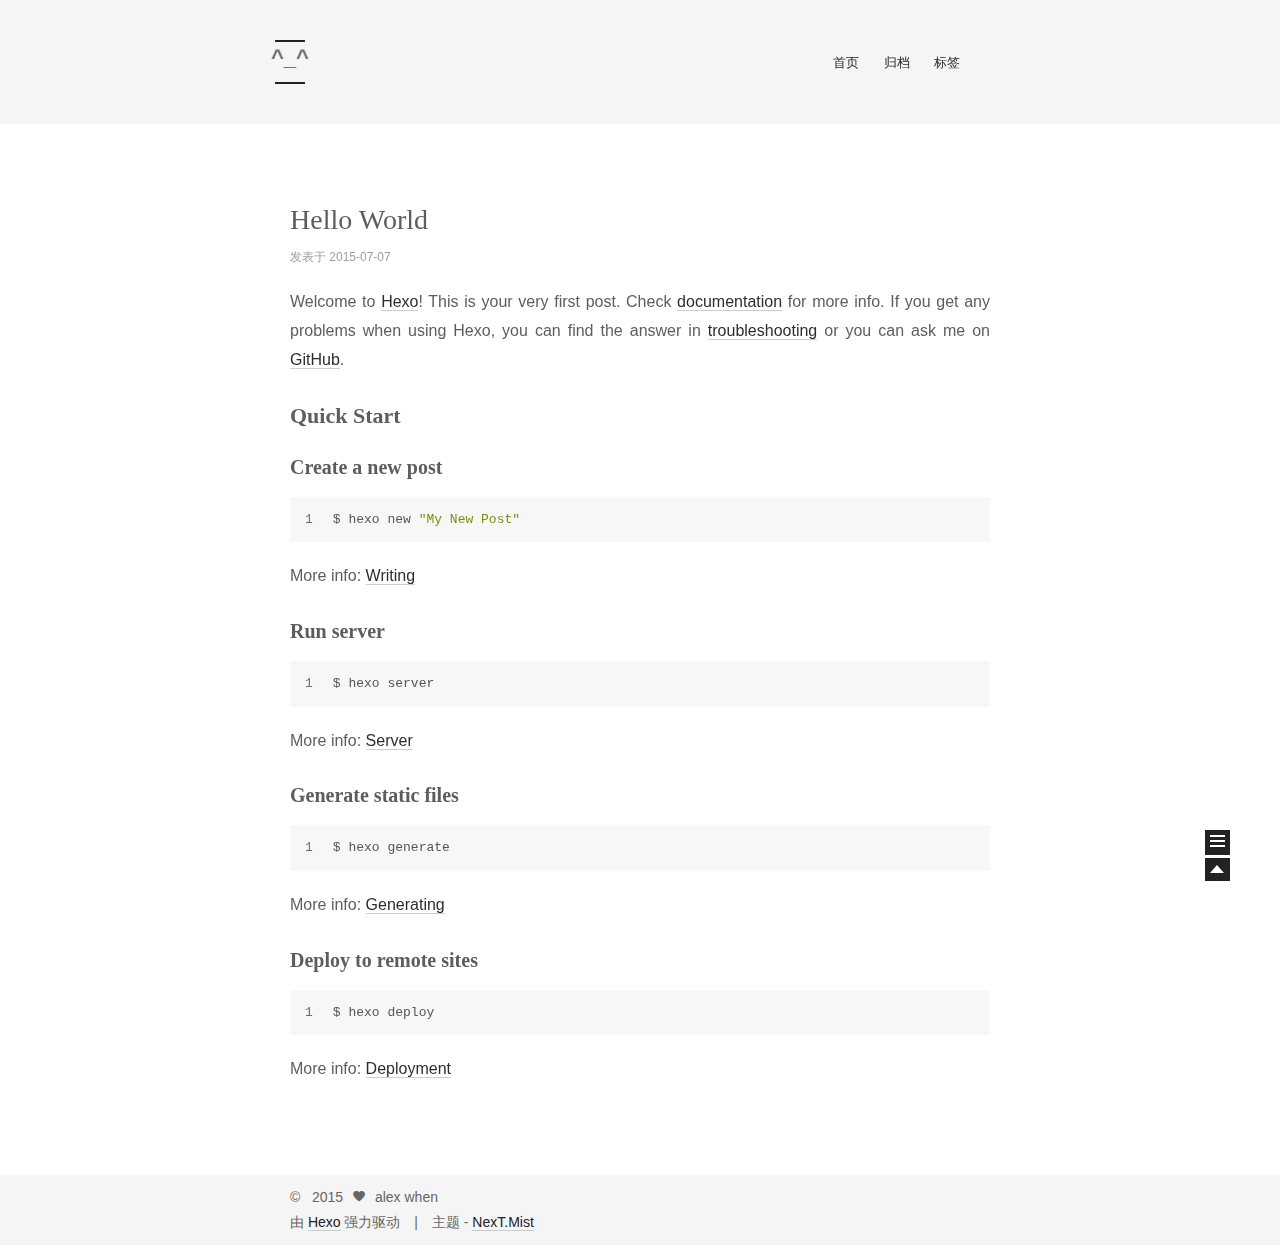
<file: index.html>
<!doctype html>
<html class="theme-next use-motion theme-next-mist">
<head>
  

<meta charset="UTF-8"/>
<meta http-equiv="X-UA-Compatible" content="IE=edge,chrome=1" />
<meta name="viewport" content="width=device-width, initial-scale=1, maximum-scale=1"/>






  <link rel="stylesheet" type="text/css" href="/vendors/fancybox/source/jquery.fancybox.css?v=2.1.5"/>




<link rel="stylesheet" type="text/css" href="/css/main.css?v=0.4.3"/>




  <meta name="keywords" content="Hexo,next" />





  <link rel="shorticon icon" type="image/x-icon" href="/favicon.ico?v=0.4.3" />



<script type="text/javascript" id="hexo.configuration">
  var CONFIG = {
    scheme: 'Mist',
    analytics: {
      google: ''
    },
    sidebar: 'always'
  };
</script>




  <title> ^_^ </title>
</head>

<body>
  <!--[if lte IE 8]>
  <div style=' clear: both; height: 59px; padding:0 0 0 15px; position: relative;margin:0 auto;'>
    <a href="http://windows.microsoft.com/en-US/internet-explorer/products/ie/home?ocid=ie6_countdown_bannercode">
      <img src="http://7u2nvr.com1.z0.glb.clouddn.com/picouterie.jpg" border="0" height="42" width="820"
           alt="You are using an outdated browser. For a faster, safer browsing experience, upgrade for free today or use other browser ,like chrome firefox safari."
           style='margin-left:auto;margin-right:auto;display: block;'/>
    </a>
  </div>
<![endif]-->

  <div class="container one-column 
   page-home 
">
    <div class="headband"></div>

    <div id="header" class="header">
      <div class="header-inner">
        <h1 class="site-meta">
  <span class="logo-line-before"><i></i></span>
  <a href="/" class="brand">
      <span class="logo">
        <i class="icon-logo"></i>
      </span>
      <span class="site-title">^_^</span>
  </a>
  <span class="logo-line-after"><i></i></span>
</h1>

<div class="site-nav-toggle">
  <button>
    <span class="btn-bar"></span>
    <span class="btn-bar"></span>
    <span class="btn-bar"></span>
  </button>
</div>

<div class="site-nav">
  

  
    <ul id="menu" class="menu ">
      
        
        <li class="menu-item menu-item-home">
          <a href="/">
            <i class="menu-item-icon icon-home"></i> <br />
            首页
          </a>
        </li>
      
        
        <li class="menu-item menu-item-archives">
          <a href="/archives">
            <i class="menu-item-icon icon-archives"></i> <br />
            归档
          </a>
        </li>
      
        
        <li class="menu-item menu-item-tags">
          <a href="/tags">
            <i class="menu-item-icon icon-tags"></i> <br />
            标签
          </a>
        </li>
      
    </ul>
  

  
</div>


      </div>
    </div>

    <div id="main" class="main">
      <div class="main-inner">
        <div id="content" class="content">
          
  <div id="posts" class="posts-expand">
    
      

  <div class="post post-type-normal ">
    <div class="post-header">

      
      
        <h1 class="post-title">
          
          
            
              <a class="post-title-link" href="/2015/07/07/hello-world/">
                Hello World
              </a>
            
          
        </h1>
      

      <div class="post-meta">
        <span class="post-time">
          发表于 2015-07-07
        </span>

        

        
          
        
      </div>
    </div>

    <div class="post-body">

      
      

      
        
          <p>Welcome to <a href="http://hexo.io/" target="_blank" rel="external">Hexo</a>! This is your very first post. Check <a href="http://hexo.io/docs/" target="_blank" rel="external">documentation</a> for more info. If you get any problems when using Hexo, you can find the answer in <a href="http://hexo.io/docs/troubleshooting.html" target="_blank" rel="external">troubleshooting</a> or you can ask me on <a href="https://github.com/hexojs/hexo/issues" target="_blank" rel="external">GitHub</a>.</p>
<h2 id="Quick_Start">Quick Start</h2><h3 id="Create_a_new_post">Create a new post</h3><figure class="highlight bash"><table><tr><td class="gutter"><pre><span class="line">1</span><br></pre></td><td class="code"><pre><span class="line">$ hexo new <span class="string">"My New Post"</span></span><br></pre></td></tr></table></figure>
<p>More info: <a href="http://hexo.io/docs/writing.html" target="_blank" rel="external">Writing</a></p>
<h3 id="Run_server">Run server</h3><figure class="highlight bash"><table><tr><td class="gutter"><pre><span class="line">1</span><br></pre></td><td class="code"><pre><span class="line">$ hexo server</span><br></pre></td></tr></table></figure>
<p>More info: <a href="http://hexo.io/docs/server.html" target="_blank" rel="external">Server</a></p>
<h3 id="Generate_static_files">Generate static files</h3><figure class="highlight bash"><table><tr><td class="gutter"><pre><span class="line">1</span><br></pre></td><td class="code"><pre><span class="line">$ hexo generate</span><br></pre></td></tr></table></figure>
<p>More info: <a href="http://hexo.io/docs/generating.html" target="_blank" rel="external">Generating</a></p>
<h3 id="Deploy_to_remote_sites">Deploy to remote sites</h3><figure class="highlight bash"><table><tr><td class="gutter"><pre><span class="line">1</span><br></pre></td><td class="code"><pre><span class="line">$ hexo deploy</span><br></pre></td></tr></table></figure>
<p>More info: <a href="http://hexo.io/docs/deployment.html" target="_blank" rel="external">Deployment</a></p>

        
      
    </div>

    <div class="post-footer">
      

      

      
      
        <div class="post-eof"></div>
      
    </div>
  </div>


    
  </div>

  

        </div>

        
      </div>


      
  
  <div class="sidebar-toggle">
    <div class="sidebar-toggle-line-wrap">
      <span class="sidebar-toggle-line sidebar-toggle-line-first"></span>
      <span class="sidebar-toggle-line sidebar-toggle-line-middle"></span>
      <span class="sidebar-toggle-line sidebar-toggle-line-last"></span>
    </div>
  </div>

  <div id="sidebar" class="sidebar">
    <div class="sidebar-inner">

      

      <div class="site-overview">
        <div class="site-author motion-element">
          <img class="site-author-image" src="/images/a.jpg" alt="alex when" />
          <p class="site-author-name">alex when</p>
        </div>
        <p class="site-description motion-element"></p>
        <div class="site-state motion-element">
          <div class="site-state-item site-state-posts">
            <a href="/archives">
              <span class="site-state-item-count">1</span>
              <span class="site-state-item-name">日志</span>
            </a>
          </div>

          <div class="site-state-item site-state-categories">
            
              <span class="site-state-item-count">0</span>
              <span class="site-state-item-name">分类</span>
              
          </div>

          <div class="site-state-item site-state-tags">
            <a href="/tags">
              <span class="site-state-item-count">0</span>
              <span class="site-state-item-name">标签</span>
              </a>
          </div>

        </div>

        

        <div class="links-of-author motion-element">
          
        </div>

        
        

        <div class="links-of-author motion-element">
          
        </div>
        
      </div>

      

    </div>
  </div>


    </div>

    <div id="footer" class="footer">
      <div class="footer-inner">
        <div class="copyright">
  
  &copy; &nbsp; 
  2015
  <span class="with-love">
    <i class="icon-heart"></i>
  </span>
  <span class="author">alex when</span>
</div>

<div class="powered-by">
  由 <a class="theme-link" href="http://hexo.io">Hexo</a> 强力驱动
</div>

<div class="theme-info">
  主题 -
  <a class="theme-link" href="https://github.com/iissnan/hexo-theme-next">
    NexT.Mist
  </a>
</div>



      </div>
    </div>

    <div class="back-to-top"></div>
  </div>

  <script type="text/javascript" src="/vendors/jquery/index.js?v=2.1.3"></script>

  
  

  
  <script type="text/javascript" src="/vendors/fancybox/source/jquery.fancybox.pack.js"></script>
  <script type="text/javascript" src="/js/fancy-box.js?v=0.4.3"></script>


  <script type="text/javascript" src="/js/helpers.js?v=0.4.3"></script>
  

  <script type="text/javascript" src="/vendors/velocity/velocity.min.js"></script>
  <script type="text/javascript" src="/vendors/velocity/velocity.ui.min.js"></script>

  <script type="text/javascript" src="/js/motion_global.js?v=0.4.3" id="motion.global"></script>



  <script type="text/javascript" src="/js/search-toggle.js"></script>

  

  <script type="text/javascript">
    $(document).ready(function () {
      if (CONFIG.sidebar === 'always') {
        displaySidebar();
      }
    });
  </script>

  

  
  
  

  




  
  

</body>
</html>
</file>
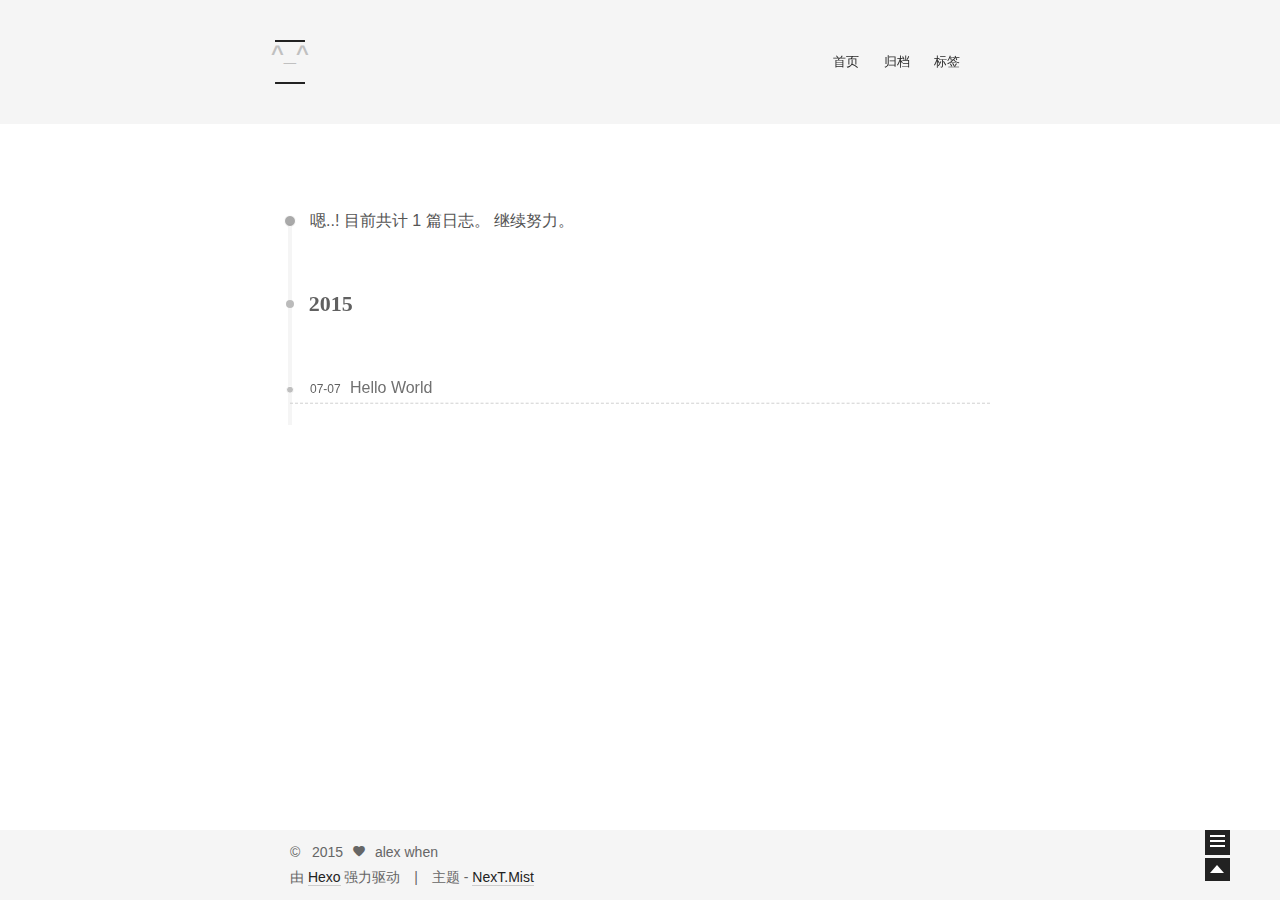
<file: archives/index.html>
<!doctype html>
<html class="theme-next use-motion theme-next-mist">
<head>
  

<meta charset="UTF-8"/>
<meta http-equiv="X-UA-Compatible" content="IE=edge,chrome=1" />
<meta name="viewport" content="width=device-width, initial-scale=1, maximum-scale=1"/>






  <link rel="stylesheet" type="text/css" href="/vendors/fancybox/source/jquery.fancybox.css?v=2.1.5"/>




<link rel="stylesheet" type="text/css" href="/css/main.css?v=0.4.3"/>




  <meta name="keywords" content="Hexo,next" />





  <link rel="shorticon icon" type="image/x-icon" href="/favicon.ico?v=0.4.3" />



<script type="text/javascript" id="hexo.configuration">
  var CONFIG = {
    scheme: 'Mist',
    analytics: {
      google: ''
    },
    sidebar: 'always'
  };
</script>




  <title> 归档 // ^_^ </title>
</head>

<body>
  <!--[if lte IE 8]>
  <div style=' clear: both; height: 59px; padding:0 0 0 15px; position: relative;margin:0 auto;'>
    <a href="http://windows.microsoft.com/en-US/internet-explorer/products/ie/home?ocid=ie6_countdown_bannercode">
      <img src="http://7u2nvr.com1.z0.glb.clouddn.com/picouterie.jpg" border="0" height="42" width="820"
           alt="You are using an outdated browser. For a faster, safer browsing experience, upgrade for free today or use other browser ,like chrome firefox safari."
           style='margin-left:auto;margin-right:auto;display: block;'/>
    </a>
  </div>
<![endif]-->

  <div class="container one-column  page-archive ">
    <div class="headband"></div>

    <div id="header" class="header">
      <div class="header-inner">
        <h1 class="site-meta">
  <span class="logo-line-before"><i></i></span>
  <a href="/" class="brand">
      <span class="logo">
        <i class="icon-logo"></i>
      </span>
      <span class="site-title">^_^</span>
  </a>
  <span class="logo-line-after"><i></i></span>
</h1>

<div class="site-nav-toggle">
  <button>
    <span class="btn-bar"></span>
    <span class="btn-bar"></span>
    <span class="btn-bar"></span>
  </button>
</div>

<div class="site-nav">
  

  
    <ul id="menu" class="menu ">
      
        
        <li class="menu-item menu-item-home">
          <a href="/">
            <i class="menu-item-icon icon-home"></i> <br />
            首页
          </a>
        </li>
      
        
        <li class="menu-item menu-item-archives">
          <a href="/archives">
            <i class="menu-item-icon icon-archives"></i> <br />
            归档
          </a>
        </li>
      
        
        <li class="menu-item menu-item-tags">
          <a href="/tags">
            <i class="menu-item-icon icon-tags"></i> <br />
            标签
          </a>
        </li>
      
    </ul>
  

  
</div>


      </div>
    </div>

    <div id="main" class="main">
      <div class="main-inner">
        <div id="content" class="content">
          

  <div id="posts" class="posts-collapse">
    <span class="archive-move-on"></span>

    <span class="archive-page-counter">
      
      
      
        
      
      嗯..! 目前共计 1 篇日志。 继续努力。
    </span>

    

      
      
      

      
        
        <div class="collection-title">
          <h2 class="archive-year motion-element" id="archive-year-2015">2015</h2>
        </div>
      
      

      

  <div class="post post-type-normal">
    <div class="post-header">

      <div class="post-title">
        
            <a class="post-title-link" href="/2015/07/07/hello-world/">
              Hello World
            </a>
        
      </div>

      <div class="post-meta">
        <span class="post-time"> 07-07 </span>
      </div>

    </div>
  </div>



    

  </div>

  


        </div>

        
      </div>


      
  
  <div class="sidebar-toggle">
    <div class="sidebar-toggle-line-wrap">
      <span class="sidebar-toggle-line sidebar-toggle-line-first"></span>
      <span class="sidebar-toggle-line sidebar-toggle-line-middle"></span>
      <span class="sidebar-toggle-line sidebar-toggle-line-last"></span>
    </div>
  </div>

  <div id="sidebar" class="sidebar">
    <div class="sidebar-inner">

      

      <div class="site-overview">
        <div class="site-author motion-element">
          <img class="site-author-image" src="/images/a.jpg" alt="alex when" />
          <p class="site-author-name">alex when</p>
        </div>
        <p class="site-description motion-element"></p>
        <div class="site-state motion-element">
          <div class="site-state-item site-state-posts">
            <a href="/archives">
              <span class="site-state-item-count">1</span>
              <span class="site-state-item-name">日志</span>
            </a>
          </div>

          <div class="site-state-item site-state-categories">
            
              <span class="site-state-item-count">0</span>
              <span class="site-state-item-name">分类</span>
              
          </div>

          <div class="site-state-item site-state-tags">
            <a href="/tags">
              <span class="site-state-item-count">0</span>
              <span class="site-state-item-name">标签</span>
              </a>
          </div>

        </div>

        

        <div class="links-of-author motion-element">
          
        </div>

        
        

        <div class="links-of-author motion-element">
          
        </div>
        
      </div>

      

    </div>
  </div>


    </div>

    <div id="footer" class="footer">
      <div class="footer-inner">
        <div class="copyright">
  
  &copy; &nbsp; 
  2015
  <span class="with-love">
    <i class="icon-heart"></i>
  </span>
  <span class="author">alex when</span>
</div>

<div class="powered-by">
  由 <a class="theme-link" href="http://hexo.io">Hexo</a> 强力驱动
</div>

<div class="theme-info">
  主题 -
  <a class="theme-link" href="https://github.com/iissnan/hexo-theme-next">
    NexT.Mist
  </a>
</div>



      </div>
    </div>

    <div class="back-to-top"></div>
  </div>

  <script type="text/javascript" src="/vendors/jquery/index.js?v=2.1.3"></script>

  
  
  
    <script type="text/javascript">
      postMotionOptions = {stagger: 100, drag: true};
    </script>
  


  
  <script type="text/javascript" src="/vendors/fancybox/source/jquery.fancybox.pack.js"></script>
  <script type="text/javascript" src="/js/fancy-box.js?v=0.4.3"></script>


  <script type="text/javascript" src="/js/helpers.js?v=0.4.3"></script>
  

  <script type="text/javascript" src="/vendors/velocity/velocity.min.js"></script>
  <script type="text/javascript" src="/vendors/velocity/velocity.ui.min.js"></script>

  <script type="text/javascript" src="/js/motion_global.js?v=0.4.3" id="motion.global"></script>



  <script type="text/javascript" src="/js/search-toggle.js"></script>

  
  
    <script type="text/javascript" id="motion.page.archive">
      $('.archive-year').velocity('transition.slideLeftIn');
    </script>
  


  <script type="text/javascript">
    $(document).ready(function () {
      if (CONFIG.sidebar === 'always') {
        displaySidebar();
      }
    });
  </script>

  

  

  
  

</body>
</html>
</file>
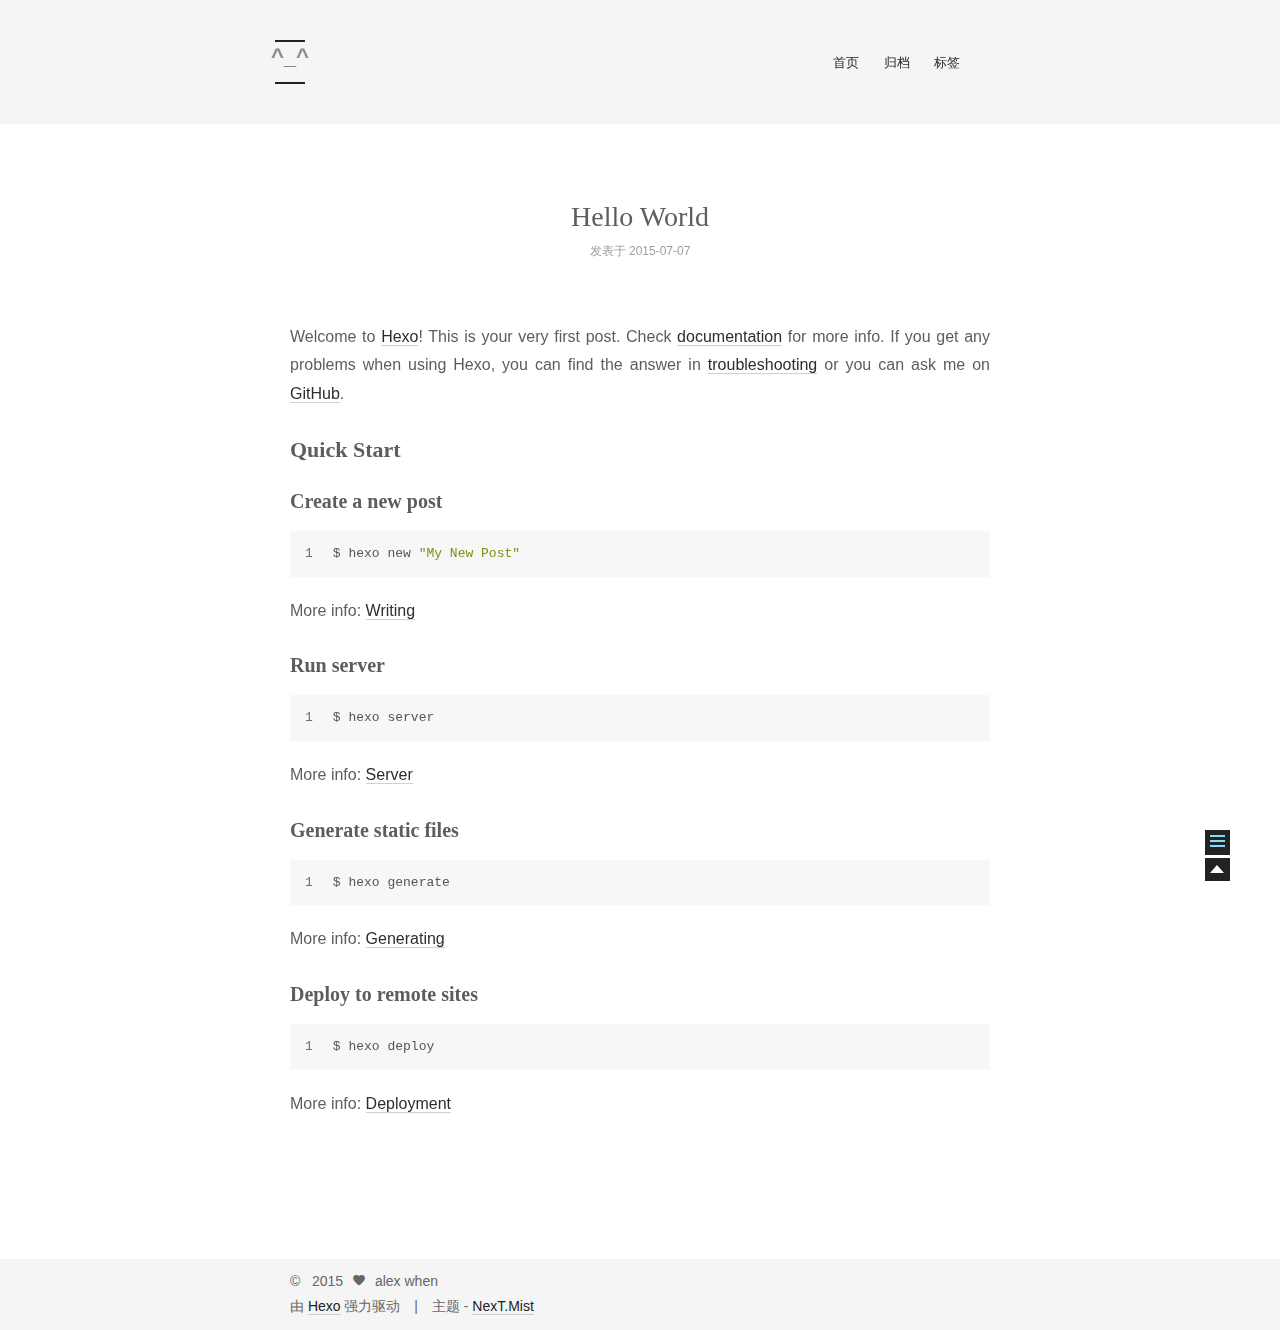
<file: 2015/07/07/hello-world/index.html>
<!doctype html>
<html class="theme-next use-motion theme-next-mist">
<head>
  

<meta charset="UTF-8"/>
<meta http-equiv="X-UA-Compatible" content="IE=edge,chrome=1" />
<meta name="viewport" content="width=device-width, initial-scale=1, maximum-scale=1"/>






  <link rel="stylesheet" type="text/css" href="/vendors/fancybox/source/jquery.fancybox.css?v=2.1.5"/>




<link rel="stylesheet" type="text/css" href="/css/main.css?v=0.4.3"/>




  <meta name="keywords" content="Hexo,next" />





  <link rel="shorticon icon" type="image/x-icon" href="/favicon.ico?v=0.4.3" />



<script type="text/javascript" id="hexo.configuration">
  var CONFIG = {
    scheme: 'Mist',
    analytics: {
      google: ''
    },
    sidebar: 'always'
  };
</script>




  <title> Hello World // ^_^ </title>
</head>

<body>
  <!--[if lte IE 8]>
  <div style=' clear: both; height: 59px; padding:0 0 0 15px; position: relative;margin:0 auto;'>
    <a href="http://windows.microsoft.com/en-US/internet-explorer/products/ie/home?ocid=ie6_countdown_bannercode">
      <img src="http://7u2nvr.com1.z0.glb.clouddn.com/picouterie.jpg" border="0" height="42" width="820"
           alt="You are using an outdated browser. For a faster, safer browsing experience, upgrade for free today or use other browser ,like chrome firefox safari."
           style='margin-left:auto;margin-right:auto;display: block;'/>
    </a>
  </div>
<![endif]-->

  <div class="container one-column page-post-detail">
    <div class="headband"></div>

    <div id="header" class="header">
      <div class="header-inner">
        <h1 class="site-meta">
  <span class="logo-line-before"><i></i></span>
  <a href="/" class="brand">
      <span class="logo">
        <i class="icon-logo"></i>
      </span>
      <span class="site-title">^_^</span>
  </a>
  <span class="logo-line-after"><i></i></span>
</h1>

<div class="site-nav-toggle">
  <button>
    <span class="btn-bar"></span>
    <span class="btn-bar"></span>
    <span class="btn-bar"></span>
  </button>
</div>

<div class="site-nav">
  

  
    <ul id="menu" class="menu ">
      
        
        <li class="menu-item menu-item-home">
          <a href="/">
            <i class="menu-item-icon icon-home"></i> <br />
            首页
          </a>
        </li>
      
        
        <li class="menu-item menu-item-archives">
          <a href="/archives">
            <i class="menu-item-icon icon-archives"></i> <br />
            归档
          </a>
        </li>
      
        
        <li class="menu-item menu-item-tags">
          <a href="/tags">
            <i class="menu-item-icon icon-tags"></i> <br />
            标签
          </a>
        </li>
      
    </ul>
  

  
</div>


      </div>
    </div>

    <div id="main" class="main">
      <div class="main-inner">
        <div id="content" class="content">
          

  <div id="posts" class="posts-expand">
    

  <div class="post post-type-normal ">
    <div class="post-header">

      
      
        <h1 class="post-title">
          
          
            
              Hello World
            
          
        </h1>
      

      <div class="post-meta">
        <span class="post-time">
          发表于 2015-07-07
        </span>

        

        
          
        
      </div>
    </div>

    <div class="post-body">

      
      

      
        <p>Welcome to <a href="http://hexo.io/" target="_blank" rel="external">Hexo</a>! This is your very first post. Check <a href="http://hexo.io/docs/" target="_blank" rel="external">documentation</a> for more info. If you get any problems when using Hexo, you can find the answer in <a href="http://hexo.io/docs/troubleshooting.html" target="_blank" rel="external">troubleshooting</a> or you can ask me on <a href="https://github.com/hexojs/hexo/issues" target="_blank" rel="external">GitHub</a>.</p>
<h2 id="Quick_Start">Quick Start</h2><h3 id="Create_a_new_post">Create a new post</h3><figure class="highlight bash"><table><tr><td class="gutter"><pre><span class="line">1</span><br></pre></td><td class="code"><pre><span class="line">$ hexo new <span class="string">"My New Post"</span></span><br></pre></td></tr></table></figure>
<p>More info: <a href="http://hexo.io/docs/writing.html" target="_blank" rel="external">Writing</a></p>
<h3 id="Run_server">Run server</h3><figure class="highlight bash"><table><tr><td class="gutter"><pre><span class="line">1</span><br></pre></td><td class="code"><pre><span class="line">$ hexo server</span><br></pre></td></tr></table></figure>
<p>More info: <a href="http://hexo.io/docs/server.html" target="_blank" rel="external">Server</a></p>
<h3 id="Generate_static_files">Generate static files</h3><figure class="highlight bash"><table><tr><td class="gutter"><pre><span class="line">1</span><br></pre></td><td class="code"><pre><span class="line">$ hexo generate</span><br></pre></td></tr></table></figure>
<p>More info: <a href="http://hexo.io/docs/generating.html" target="_blank" rel="external">Generating</a></p>
<h3 id="Deploy_to_remote_sites">Deploy to remote sites</h3><figure class="highlight bash"><table><tr><td class="gutter"><pre><span class="line">1</span><br></pre></td><td class="code"><pre><span class="line">$ hexo deploy</span><br></pre></td></tr></table></figure>
<p>More info: <a href="http://hexo.io/docs/deployment.html" target="_blank" rel="external">Deployment</a></p>

      
    </div>

    <div class="post-footer">
      

      

      
      
    </div>
  </div>



    <div class="post-spread">
      
    </div>

    
      <div class="comments" id="comments">
        
      </div>
    
  </div>


        </div>

        
      </div>


      
  
  <div class="sidebar-toggle">
    <div class="sidebar-toggle-line-wrap">
      <span class="sidebar-toggle-line sidebar-toggle-line-first"></span>
      <span class="sidebar-toggle-line sidebar-toggle-line-middle"></span>
      <span class="sidebar-toggle-line sidebar-toggle-line-last"></span>
    </div>
  </div>

  <div id="sidebar" class="sidebar">
    <div class="sidebar-inner">

      
        <ul class="sidebar-nav motion-element">
          <li class="sidebar-nav-toc sidebar-nav-active" data-target="post-toc-wrap">
            文章目录
          </li>
          <li class="sidebar-nav-overview" data-target="site-overview">
            站点概览
          </li>
        </ul>
      

      <div class="site-overview">
        <div class="site-author motion-element">
          <img class="site-author-image" src="/images/a.jpg" alt="alex when" />
          <p class="site-author-name">alex when</p>
        </div>
        <p class="site-description motion-element"></p>
        <div class="site-state motion-element">
          <div class="site-state-item site-state-posts">
            <a href="/archives">
              <span class="site-state-item-count">1</span>
              <span class="site-state-item-name">日志</span>
            </a>
          </div>

          <div class="site-state-item site-state-categories">
            
              <span class="site-state-item-count">0</span>
              <span class="site-state-item-name">分类</span>
              
          </div>

          <div class="site-state-item site-state-tags">
            <a href="/tags">
              <span class="site-state-item-count">0</span>
              <span class="site-state-item-name">标签</span>
              </a>
          </div>

        </div>

        

        <div class="links-of-author motion-element">
          
        </div>

        
        

        <div class="links-of-author motion-element">
          
        </div>
        
      </div>

      
        <div class="post-toc-wrap sidebar-panel-active">
          <div class="post-toc-indicator-top post-toc-indicator"></div>
          <div class="post-toc">
            
            
              <div class="post-toc-content"><ol class="nav"><li class="nav-item nav-level-2"><a class="nav-link" href="#Quick_Start"><span class="nav-number">1.</span> <span class="nav-text">Quick Start</span></a><ol class="nav-child"><li class="nav-item nav-level-3"><a class="nav-link" href="#Create_a_new_post"><span class="nav-number">1.1.</span> <span class="nav-text">Create a new post</span></a></li><li class="nav-item nav-level-3"><a class="nav-link" href="#Run_server"><span class="nav-number">1.2.</span> <span class="nav-text">Run server</span></a></li><li class="nav-item nav-level-3"><a class="nav-link" href="#Generate_static_files"><span class="nav-number">1.3.</span> <span class="nav-text">Generate static files</span></a></li><li class="nav-item nav-level-3"><a class="nav-link" href="#Deploy_to_remote_sites"><span class="nav-number">1.4.</span> <span class="nav-text">Deploy to remote sites</span></a></li></ol></li></ol></div>
            
          </div>
          <div class="post-toc-indicator-bottom post-toc-indicator"></div>
        </div>
      

    </div>
  </div>


    </div>

    <div id="footer" class="footer">
      <div class="footer-inner">
        <div class="copyright">
  
  &copy; &nbsp; 
  2015
  <span class="with-love">
    <i class="icon-heart"></i>
  </span>
  <span class="author">alex when</span>
</div>

<div class="powered-by">
  由 <a class="theme-link" href="http://hexo.io">Hexo</a> 强力驱动
</div>

<div class="theme-info">
  主题 -
  <a class="theme-link" href="https://github.com/iissnan/hexo-theme-next">
    NexT.Mist
  </a>
</div>



      </div>
    </div>

    <div class="back-to-top"></div>
  </div>

  <script type="text/javascript" src="/vendors/jquery/index.js?v=2.1.3"></script>

  
  

  
  <script type="text/javascript" src="/vendors/fancybox/source/jquery.fancybox.pack.js"></script>
  <script type="text/javascript" src="/js/fancy-box.js?v=0.4.3"></script>


  <script type="text/javascript" src="/js/helpers.js?v=0.4.3"></script>
  

  <script type="text/javascript" src="/vendors/velocity/velocity.min.js"></script>
  <script type="text/javascript" src="/vendors/velocity/velocity.ui.min.js"></script>

  <script type="text/javascript" src="/js/motion_global.js?v=0.4.3" id="motion.global"></script>



  <script type="text/javascript" src="/js/search-toggle.js"></script>

  
  
<script type="text/javascript" src="/js/bootstrap.scrollspy.js?v=0.4.3" id="bootstrap.scrollspy.custom"></script>


<script type="text/javascript" id="sidebar.toc.highlight">
  $(document).ready(function () {
    var tocSelector = '.post-toc';
    var $tocSelector = $(tocSelector);
    var activeCurrentSelector = '.active-current';

    $tocSelector
      .on('activate.bs.scrollspy', function () {
        var $currentActiveElement = $(tocSelector + ' .active').last();

        removeCurrentActiveClass();
        $currentActiveElement.addClass('active-current');

        $tocSelector[0].scrollTop = $currentActiveElement.position().top;
      })
      .on('clear.bs.scrollspy', function () {
        removeCurrentActiveClass();
      });

    function removeCurrentActiveClass () {
      $(tocSelector + ' ' + activeCurrentSelector)
        .removeClass(activeCurrentSelector.substring(1));
    }

    function processTOC () {
      getTOCMaxHeight();
      toggleTOCOverflowIndicators();
    }

    function getTOCMaxHeight () {
      var $sidebarInner = $('.sidebar-inner');
      var height = $('.sidebar').height() -
                   $tocSelector.position().top -
                   $('.post-toc-indicator-bottom').height();

      $tocSelector.css('height', height);

      return height;
    }

    function toggleTOCOverflowIndicators () {
      tocOverflowIndicator(
        '.post-toc-indicator-top',
        $tocSelector.scrollTop() > 0 ? 'show' : 'hide'
      );

      tocOverflowIndicator(
        '.post-toc-indicator-bottom',
        $tocSelector.scrollTop() >= $tocSelector.find('ol').height() - $tocSelector.height() ? 'hide' : 'show'
      )
    }

    $(document).on('sidebar.didShow', function () {
      processTOC();
    });

    $('body').scrollspy({ target: tocSelector });
    $(window).on('resize', function () {
      if ( $('.sidebar').hasClass('sidebar-active') ) {
        processTOC();
      }
    });

    onScroll($tocSelector);

    function onScroll (element) {
      element.on('mousewheel DOMMouseScroll', function (event) {
          var oe = event.originalEvent;
          var delta = oe.wheelDelta || -oe.detail;
          var self = this;

          this.scrollTop += ( delta < 0 ? 1 : -1 ) * 30;
          event.preventDefault();

          toggleTOCOverflowIndicators();
      });
    }

    function tocOverflowIndicator (indicator, action) {
      $(indicator).velocity('stop').velocity({
        opacity: action === 'show' ? 0.4 : 0
      }, { duration: 100 });
    }

  });
</script>


  <script type="text/javascript" id="sidebar.nav">
    $(document).ready(function () {
      var html = $('html');

      $('.sidebar-nav li').on('click', function () {
        var item = $(this);
        var activeTabClassName = 'sidebar-nav-active';
        var activePanelClassName = 'sidebar-panel-active';
        if (item.hasClass(activeTabClassName)) {
          return;
        }

        var currentTarget = $('.' + activePanelClassName);
        var target = $('.' + item.data('target'));

        currentTarget.velocity('transition.slideUpOut', 200, function () {
          target
            .velocity('stop')
            .velocity('transition.slideDownIn', 200)
            .addClass(activePanelClassName);
        });

        item.siblings().removeClass(activeTabClassName);
        item.addClass(activeTabClassName);
      });

      $('.post-toc a').on('click', function (e) {
        e.preventDefault();
        var offset = $(escapeSelector(this.getAttribute('href'))).offset().top;
        html.velocity('stop').velocity('scroll', {
          offset: offset  + 'px',
          mobileHA: false
        });
      });

      // Expand sidebar on post detail page by default, when post has a toc.
      var $tocContent = $('.post-toc-content');
      if (isDesktop() && CONFIG.sidebar === 'post') {
        if ($tocContent.length > 0 && $tocContent.html().trim().length > 0) {
          displaySidebar();
        }
      }
    });
  </script>




  <script type="text/javascript">
    $(document).ready(function () {
      if (CONFIG.sidebar === 'always') {
        displaySidebar();
      }
    });
  </script>

  

  
  
  

  




  
  

</body>
</html>
</file>
<file: css/main.css>
/* normalize.css v3.0.2 | MIT License | git.io/normalize */
html {
  font-family: sans-serif; /* 1 */
  -ms-text-size-adjust: 100%; /* 2 */
  -webkit-text-size-adjust: 100%; /* 2 */
}
body {
  margin: 0;
}
article,
aside,
details,
figcaption,
figure,
footer,
header,
hgroup,
main,
menu,
nav,
section,
summary {
  display: block;
}
audio,
canvas,
progress,
video {
  display: inline-block; /* 1 */
  vertical-align: baseline; /* 2 */
}
audio:not([controls]) {
  display: none;
  height: 0;
}
[hidden],
template {
  display: none;
}
a {
  background-color: transparent;
}
a:active,
a:hover {
  outline: 0;
}
abbr[title] {
  border-bottom: 1px dotted;
}
b,
strong {
  font-weight: bold;
}
dfn {
  font-style: italic;
}
h1 {
  font-size: 2em;
  margin: 0.67em 0;
}
mark {
  background: #ff0;
  color: #000;
}
small {
  font-size: 80%;
}
sub,
sup {
  font-size: 75%;
  line-height: 0;
  position: relative;
  vertical-align: baseline;
}
sup {
  top: -0.5em;
}
sub {
  bottom: -0.25em;
}
img {
  border: 0;
}
svg:not(:root) {
  overflow: hidden;
}
figure {
  margin: 1em 40px;
}
hr {
  -moz-box-sizing: content-box;
  box-sizing: content-box;
  height: 0;
}
pre {
  overflow: auto;
}
code,
kbd,
pre,
samp {
  font-family: monospace, monospace;
  font-size: 1em;
}
button,
input,
optgroup,
select,
textarea {
  color: inherit; /* 1 */
  font: inherit; /* 2 */
  margin: 0; /* 3 */
}
button {
  overflow: visible;
}
button,
select {
  text-transform: none;
}
button,
html input[type="button"],
input[type="reset"],
input[type="submit"] {
  -webkit-appearance: button; /* 2 */
  cursor: pointer; /* 3 */
}
button[disabled],
html input[disabled] {
  cursor: default;
}
button::-moz-focus-inner,
input::-moz-focus-inner {
  border: 0;
  padding: 0;
}
input {
  line-height: normal;
}
input[type="checkbox"],
input[type="radio"] {
  box-sizing: border-box; /* 1 */
  padding: 0; /* 2 */
}
input[type="number"]::-webkit-inner-spin-button,
input[type="number"]::-webkit-outer-spin-button {
  height: auto;
}
input[type="search"] {
  -webkit-appearance: textfield; /* 1 */
  -moz-box-sizing: content-box;
  -webkit-box-sizing: content-box; /* 2 */
  box-sizing: content-box;
}
input[type="search"]::-webkit-search-cancel-button,
input[type="search"]::-webkit-search-decoration {
  -webkit-appearance: none;
}
fieldset {
  border: 1px solid #c0c0c0;
  margin: 0 2px;
  padding: 0.35em 0.625em 0.75em;
}
legend {
  border: 0; /* 1 */
  padding: 0; /* 2 */
}
textarea {
  overflow: auto;
}
optgroup {
  font-weight: bold;
}
table {
  border-collapse: collapse;
  border-spacing: 0;
}
td,
th {
  padding: 0;
}
::selection {
  background: #262a30;
  color: #fff;
}
body {
  position: relative;
  font-family: Lato, "Microsoft Jhenghei", "Hiragino Sans GB", "Microsoft YaHei", sans-serif;
  font-size: 16px;
  line-height: 1.8;
  color: #555;
  background: #fff;
}
@media (min-width: 768px) and (max-width: 991px) {
  body {
    padding-right: 0 !important;
  }
}
@media (max-width: 767px) {
  body {
    padding-right: 0 !important;
  }
}
h1,
h2,
h3,
h4,
h5,
h6 {
  margin: 0;
  padding: 0;
  font-weight: bold;
  line-height: 1;
  font-family: Cambria, Georgia, "Microsoft Jhenghei", "Hiragino Sans GB", "Microsoft YaHei", "Times New Roman", serif;
}
h1 {
  font-size: 24px;
}
@media (max-width: 767px) {
  h1 {
    font-size: 20px;
  }
}
h2 {
  font-size: 22px;
}
@media (max-width: 767px) {
  h2 {
    font-size: 18px;
  }
}
h3 {
  font-size: 20px;
}
@media (max-width: 767px) {
  h3 {
    font-size: 16px;
  }
}
h4 {
  font-size: 18px;
}
@media (max-width: 767px) {
  h4 {
    font-size: 14px;
  }
}
h5 {
  font-size: 16px;
}
@media (max-width: 767px) {
  h5 {
    font-size: 12px;
  }
}
h6 {
  font-size: 14px;
}
@media (max-width: 767px) {
  h6 {
    font-size: 10px;
  }
}
p {
  margin: 20px 0;
}
a {
  color: #222;
  text-decoration: none;
  border-bottom: 1px solid #999;
}
a:hover {
  border-bottom-color: #222;
}
ul {
  list-style: none;
}
blockquote {
  margin: 0;
  padding: 0;
}
img {
  display: block;
  margin: auto 0;
  max-width: 100%;
  height: auto;
}
h2,
h3,
h4,
h5,
h6 {
  margin: 60px 0 15px;
}
ul {
  list-style: square;
}
hr {
  margin: 40px 0;
  height: 3px;
  border: none;
  background-color: #ddd;
  background-image: repeating-linear-gradient(-45deg, #fff, #fff 4px, transparent 4px, transparent 8px);
}
blockquote {
  padding: 0 15px;
  color: #666;
  border-left: 4px solid #ddd;
}
blockquote cite::before {
  content: "-";
  padding: 0 5px;
}
dt {
  font-weight: 700;
}
dd {
  margin: 0;
  padding: 0;
}
.pullquote {
  width: 45%;
}
.pullquote.left {
  float: left;
  margin-left: 5px;
  margin-right: 10px;
}
.pullquote.right {
  float: right;
  margin-left: 10px;
  margin-right: 5px;
}
.highlight table,
.gist table {
  width: auto;
}
.highlight table td,
.gist table td {
  border: none;
}
.highlight a,
.gist a {
  color: #222 !important;
  text-decoration: none !important;
}
.video-container {
  position: relative;
  padding-top: 60%;
  height: 0;
  overflow: hidden;
}
.video-container iframe,
.video-container object,
.video-container embed {
  position: absolute;
  top: 0;
  left: 0;
  width: 100%;
  height: 100%;
}
table {
  width: 100%;
  border-collapse: collapse;
  border-spacing: 0;
}
caption,
th,
td {
  text-align: left;
  vertical-align: middle;
  font-weight: normal;
}
th {
  font-weight: 700;
  border-bottom: 3px solid #ddd;
  padding-bottom: 10px;
}
td {
  border-bottom: 1px solid #ddd;
  padding: 10px 0;
}
.text-left {
  text-align: left;
}
.text-center {
  text-align: center;
}
.text-right {
  text-align: right;
}
.text-justify {
  text-align: justify;
}
.text-nowrap {
  white-space: nowrap;
}
.text-lowercase {
  text-transform: lowercase;
}
.text-uppercase {
  text-transform: uppercase;
}
.text-capitalize {
  text-transform: capitalize;
}
.center-block {
  display: block;
  margin-left: auto;
  margin-right: auto;
}
.clearfix:before,
.clearfix:after {
  content: " ";
  display: table;
}
.clearfix:after {
  clear: both;
}
.full-image.full-image.full-image {
  border: none;
}
@media (min-width: 992px) {
  .full-image.full-image.full-image {
    max-width: none;
    width: 126%;
    margin: 0 -13%;
  }
}
.blockquote-center,
.page-home .post-type-quote blockquote,
.page-post-detail .post-type-quote blockquote {
  position: relative;
  margin: 40px 0;
  padding: 0;
  border-left: none;
  text-align: center;
}
.blockquote-center::before,
.page-home .post-type-quote blockquote::before,
.page-post-detail .post-type-quote blockquote::before,
.blockquote-center::after,
.page-home .post-type-quote blockquote::after,
.page-post-detail .post-type-quote blockquote::after {
  position: absolute;
  content: ' ';
  display: block;
  width: 100%;
  height: 24px;
  opacity: 0.2;
  background: url("[data-uri]") no-repeat;
  background-position: 0 -7px;
  background-size: 24px 24px;
}
.blockquote-center::before,
.page-home .post-type-quote blockquote::before,
.page-post-detail .post-type-quote blockquote::before {
  top: -20px;
  border-top: 1px solid #ccc;
}
.blockquote-center::after,
.page-home .post-type-quote blockquote::after,
.page-post-detail .post-type-quote blockquote::after {
  bottom: -20px;
  border-bottom: 1px solid #ccc;
  background-position: 100% 7px;
}
.blockquote-center p,
.page-home .post-type-quote blockquote p,
.page-post-detail .post-type-quote blockquote p,
.blockquote-center div,
.page-home .post-type-quote blockquote div,
.page-post-detail .post-type-quote blockquote div {
  text-align: center;
}
.use-motion .motion-element {
  opacity: 0;
}
@font-face {
  font-family: 'default';
  src: url("../fonts/icon-default/icomoon.eot?-9394c0");
  src: url("../fonts/icon-default/icomoon.eot?#iefix-9394c0") format('embedded-opentype'), url("../fonts/icon-default/icomoon.woff?-9394c0") format('woff'), url("../fonts/icon-default/icomoon.ttf?-9394c0") format('truetype'), url("../fonts/icon-default/icomoon.svg?-9394c0#default") format('svg');
  font-weight: normal;
  font-style: normal;
}
[class^="icon-"],
[class*=" icon-"] {
  font-family: 'default';
  speak: none;
  font-style: normal;
  font-weight: normal;
  font-variant: normal;
  text-transform: none;
  line-height: 1;
/* Better Font Rendering =========== */
  -webkit-font-smoothing: antialiased;
  -moz-osx-font-smoothing: grayscale;
}
.icon-logo {
  font-size: 24px;
  color: #fff;
}
.icon-home,
.icon-categories,
.icon-archives,
.icon-tags,
.icon-about,
.icon-feed {
  font-size: 24px;
  color: #000;
}
.icon-external-link {
  font-size: 14px;
}
.icon-heart {
  font-size: 14px;
}
.icon-logo:before {
  content: "\e61c";
}
.icon-home:before {
  content: "\e605";
}
.icon-categories:before {
  content: "\e625";
}
.icon-archives:before {
  content: "\e60b";
}
.icon-tags:before {
  content: "\e610";
}
.icon-about:before {
  content: "\e612";
}
.icon-feed:before {
  content: "\e62b";
}
.icon-external-link:before {
  content: "\e607";
}
.icon-heart:before {
  content: "\e601";
}
.icon-account-circle:before {
  content: "\e600";
}
.icon-favorite-outline:before {
  content: "\e602";
}
.icon-get-app:before {
  content: "\e603";
}
.icon-grade:before {
  content: "\e604";
}
.icon-invert-colors:before {
  content: "\e606";
}
.icon-room:before {
  content: "\e608";
}
.icon-schedule:before {
  content: "\e609";
}
.icon-search:before {
  content: "\e60a";
}
.icon-location-on:before {
  content: "\e60c";
}
.icon-brightness-high:before {
  content: "\e60d";
}
.icon-brightness-low:before {
  content: "\e60e";
}
.icon-brightness-medium:before {
  content: "\e60f";
}
.icon-format-quote:before {
  content: "\e611";
}
.icon-keyboard-arrow-down:before {
  content: "\e613";
}
.icon-keyboard-arrow-left:before {
  content: "\e614";
}
.icon-keyboard-arrow-right:before {
  content: "\e615";
}
.icon-keyboard-arrow-up:before {
  content: "\e616";
}
.icon-keyboard-capslock:before {
  content: "\e617";
}
.icon-audiotrack:before {
  content: "\e618";
}
.icon-brightness-1:before {
  content: "\e619";
}
.icon-brightness-2:before {
  content: "\e61a";
}
.icon-brightness-3:before {
  content: "\e61b";
}
.icon-brightness-4:before {
  content: "\e61c";
}
.icon-brightness-5:before {
  content: "\e61d";
}
.icon-brightness-6:before {
  content: "\e61e";
}
.icon-brightness-7:before {
  content: "\e61f";
}
.icon-filter-vintage:before {
  content: "\e620";
}
.icon-hdr-strong:before {
  content: "\e621";
}
.icon-nature-people:before {
  content: "\e622";
}
.icon-timelapse:before {
  content: "\e623";
}
.icon-timer-auto:before {
  content: "\e624";
}
.icon-layers:before {
  content: "\e625";
}
.icon-pin-drop:before {
  content: "\e626";
}
.icon-arrow-drop-down:before {
  content: "\e627";
}
.icon-arrow-drop-up:before {
  content: "\e628";
}
.icon-check:before {
  content: "\e629";
}
.icon-close:before {
  content: "\e62a";
}
.icon-whatshot:before {
  content: "\e62b";
}
.icon-radio-button-on:before {
  content: "\e62c";
}
.icon-star:before {
  content: "\e62d";
}
.post pre,
.post .highlight {
  background: #f7f7f7;
  margin: 20px 0;
  padding: 15px;
  overflow: auto;
  font-size: 13px;
  color: #4d4d4c;
  line-height: 1.2;
}
.post .highlight .gutter pre,
.post .gist .gist-file .gist-data .line-numbers {
  color: #666;
}
.post pre,
.post code {
  font-family: "PT Mono", Consolas, Monaco, Menlo, monospace;
}
.post code {
  background: #eee;
  text-shadow: 0 1px #fff;
  padding: 0 0.3em;
}
.post pre code {
  background: none;
  text-shadow: none;
  padding: 0;
}
.post .highlight pre {
  border: none;
  margin: 0;
  padding: 0;
}
.post .highlight table {
  margin: 0;
  width: auto;
}
.post .highlight td {
  border: none;
  padding: 0;
}
.post .highlight figcaption {
  font-size: 0.85em;
  color: #8e908c;
  line-height: 1em;
  margin-bottom: 1em;
}
.post .highlight figcaption:before,
.post .highlight figcaption:after {
  content: " ";
  display: table;
}
.post .highlight figcaption:after {
  clear: both;
}
.post .highlight figcaption a {
  float: right;
}
.post .highlight .gutter pre {
  text-align: right;
  padding-right: 20px;
}
.post .highlight .line {
  height: 20px;
}
.post .gist {
  margin: 20px 0;
  border-style: solid;
  border-color: #ccc;
  border-width: 1px 0;
  background: #f7f7f7;
  padding: 15px 40px 15px 15px;
}
.post .gist .gist-file {
  border: none;
  font-family: "PT Mono", Consolas, Monaco, Menlo, monospace;
  margin: 0;
}
.post .gist .gist-file .gist-data {
  background: none;
  border: none;
}
.post .gist .gist-file .gist-data .line-numbers {
  background: none;
  border: none;
  padding: 0 20px 0 0;
}
.post .gist .gist-file .gist-data .line-data {
  padding: 0 !important;
}
.post .gist .gist-file .highlight {
  margin: 0;
  padding: 0;
  border: none;
}
.post .gist .gist-file .gist-meta {
  background: #f7f7f7;
  color: #8e908c;
  font: 13px Lato, "Microsoft Jhenghei", "Hiragino Sans GB", "Microsoft YaHei", sans-serif;
  text-shadow: 0 0;
  padding: 0;
  margin-top: 1em;
  margin-left: 40px;
}
.post .gist .gist-file .gist-meta a {
  color: color-link;
  font-weight: normal;
}
.post .gist .gist-file .gist-meta a:hover {
  text-decoration: underline;
}
pre .comment {
  color: #8e908c;
}
pre .variable,
pre .attribute,
pre .tag,
pre .regexp,
pre .ruby .constant,
pre .xml .tag .title,
pre .xml .pi,
pre .xml .doctype,
pre .html .doctype,
pre .css .id,
pre .css .class,
pre .css .pseudo {
  color: #c82829;
}
pre .number,
pre .preprocessor,
pre .built_in,
pre .literal,
pre .params,
pre .constant {
  color: #f5871f;
}
pre .ruby .class .title,
pre .css .rules .attribute {
  color: #718c00;
}
pre .string,
pre .value,
pre .inheritance,
pre .header,
pre .ruby .symbol,
pre .xml .cdata {
  color: #718c00;
}
pre .title,
pre .css .hexcolor {
  color: #3e999f;
}
pre .function,
pre .python .decorator,
pre .python .title,
pre .ruby .function .title,
pre .ruby .title .keyword,
pre .perl .sub,
pre .javascript .title,
pre .coffeescript .title {
  color: #4271ae;
}
pre .keyword,
pre .javascript .function {
  color: #8959a8;
}
html,
body {
  height: 100%;
}
.container {
  position: relative;
  min-height: 100%;
}
.header-inner {
  margin: 0 auto;
  padding: 100px 0 70px;
  width: 960px;
}
.one-column .header-inner {
  width: 700px;
}
.main {
  padding-bottom: 150px;
}
.main-inner {
  margin: 0 auto;
  width: 960px;
}
.one-column .main-inner {
  width: 700px;
}
.main-inner .content {
  width: 700px;
}
.footer {
  position: absolute;
  left: 0;
  bottom: 0;
  width: 100%;
  min-height: 50px;
}
.footer-inner {
  margin: 20px auto;
  width: 960px;
}
.one-column .footer-inner {
  width: 700px;
}
.headband {
  height: 3px;
  background: #222;
}
.header {
  background: #fff;
}
.header-inner {
  position: relative;
}
.site-meta {
  margin: 0;
  text-align: left;
}
@media (max-width: 767px) {
  .site-meta {
    text-align: center;
  }
}
.brand {
  position: relative;
  display: inline-block;
  padding: 0 25px;
  color: #fff;
  background: #222;
  border-bottom: none;
  font-family: Lato, "Microsoft Jhenghei", "Hiragino Sans GB", "Microsoft YaHei", sans-serif;
}
.logo {
  display: inline-block;
  margin-right: 5px;
  line-height: 36px;
  vertical-align: top;
}
.site-title {
  display: inline-block;
  vertical-align: top;
  line-height: 36px;
  font-size: 20px;
  font-weight: normal;
}
.use-motion .brand {
  opacity: 0;
}
.use-motion .logo,
.use-motion .site-title {
  opacity: 0;
  position: relative;
  top: -10px;
}
.site-nav-toggle {
  display: none;
  position: absolute;
  top: 10px;
  left: 10px;
}
@media (max-width: 767px) {
  .site-nav-toggle {
    display: block;
  }
}
.site-nav-toggle button {
  margin-top: 2px;
  padding: 9px 10px;
  background: transparent;
  border: none;
}
@media (max-width: 767px) {
  .site-nav {
    display: none;
    margin: 0 -10px;
    padding: 0 10px;
    clear: both;
    border-top: 1px solid #ddd;
  }
}
.menu {
  margin-top: 20px;
  padding-left: 0;
  text-align: center;
}
.menu .menu-item {
  display: inline-block;
  margin-left: 20px;
}
@media screen and (max-width: 767px) {
  .menu .menu-item {
    margin-top: 10px;
  }
}
.menu .menu-item:first-child {
  margin-left: 0;
}
.menu .menu-item a {
  display: block;
  font-size: 13px;
  text-transform: capitalize;
  line-height: 1.5;
  border-bottom: 1px solid transparent;
  transition-property: border-color;
  transition-duration: 0.2s;
  transition-timing-function: ease-in-out;
  transition-delay: 0s;
}
.menu .menu-item a:hover {
  border-bottom-color: #222;
}
.translation {
  margin-top: -20px;
  font-size: 14px;
  color: #999;
}
.post:last-child .post-eof.post-eof.post-eof {
  display: none;
}
.sidebar-toggle {
  position: fixed;
  right: 50px;
  bottom: 45px;
  width: 15px;
  height: 15px;
  padding: 5px;
  background: #222;
  line-height: 0;
  z-index: 1050;
  cursor: pointer;
  -webkit-transform: translateZ(0);
}
@media (min-width: 768px) and (max-width: 991px) {
  .sidebar-toggle {
    display: none;
  }
}
@media (max-width: 767px) {
  .sidebar-toggle {
    display: none;
  }
}
.sidebar-toggle-line {
  position: relative;
  display: inline-block;
  vertical-align: top;
  height: 2px;
  width: 100%;
  background: #fff;
  margin-top: 3px;
}
.sidebar-toggle-line:first-child {
  margin-top: 0;
}
.sidebar {
  width: 0;
  position: fixed;
  right: 0;
  top: 0;
  bottom: 0;
  z-index: 1040;
  box-shadow: inset 0 2px 6px #000;
  background: #222;
  -webkit-transform: translateZ(0);
}
.sidebar a {
  color: #999;
  border-bottom-color: #555;
}
.sidebar a:hover {
  color: #eee;
}
@media (min-width: 768px) and (max-width: 991px) {
  .sidebar {
    display: none !important;
  }
}
@media (max-width: 767px) {
  .sidebar {
    display: none !important;
  }
}
.sidebar-inner {
  position: relative;
  padding: 20px 10px;
  color: #999;
  text-align: center;
}
.site-author-image {
  display: block;
  margin: 0 auto;
  max-width: 96px;
  height: auto;
  border: 2px solid #333;
  padding: 2px;
}
.site-author-name {
  margin: 5px 0 0;
  color: #f5f5f5;
}
.site-description {
  margin-top: 5px;
  font-size: 14px;
  color: #555;
}
.site-state {
  overflow: hidden;
  line-height: 1.4;
}
.site-state-item {
  display: inline-block;
  padding: 0 15px;
  border-left: 1px solid #333;
}
.site-state-item:first-child {
  border-left: none;
}
.site-state-item a {
  border-bottom: none;
}
.site-state-item-count {
  display: block;
  text-align: center;
  font-size: 18px;
}
.site-state-item-name {
  font-size: 13px;
}
.feed-link {
  margin-top: 20px;
}
.feed-link a {
  display: inline-block;
  padding: 0 15px;
  color: #fc6423;
  border: 1px solid #fc6423;
  border-radius: 4px;
}
.feed-link a i {
  color: #fc6423;
  font-size: 14px;
}
.feed-link a:hover {
  color: #fff;
  background: #fc6423;
}
.feed-link a:hover i {
  color: #fff;
}
.links-of-author {
  margin-top: 20px;
}
.links-of-author a {
  display: inline-block;
  vertical-align: middle;
  margin-right: 10px;
  margin-bottom: 10px;
  border-bottom-color: #555;
  font-size: 13px;
}
.links-of-author a:before {
  display: inline-block;
  vertical-align: middle;
  margin-right: 3px;
  content: " ";
  width: 4px;
  height: 4px;
  border-radius: 50%;
  background: #ff17e5;
}
.sidebar-nav {
  margin: 0;
  padding-left: 0;
}
.sidebar-nav li {
  display: inline-block;
  cursor: pointer;
  border-bottom: 1px solid transparent;
  font-size: 15px;
}
.sidebar-nav li:hover {
  color: #f5f5f5;
}
.page-post-detail .sidebar-nav-toc {
  padding: 0 5px;
}
.page-post-detail .sidebar-nav-overview {
  margin-left: 10px;
}
.sidebar-nav .sidebar-nav-active {
  color: #87daff;
  border-bottom-color: #87daff;
}
.sidebar-nav .sidebar-nav-active:hover {
  color: #87daff;
}
.post-toc {
  overflow: hidden;
  position: relative;
}
.post-toc-empty {
  font-size: 14px;
  color: #666;
}
.post-toc ol {
  overflow: auto;
  margin: 0;
  padding: 0 10px 10px;
  text-align: left;
  list-style: none;
  font-size: 14px;
}
.post-toc ol a {
  color: #999;
}
.post-toc ol a:hover {
  color: #ccc;
}
.post-toc .nav .nav-child {
  display: none;
}
.post-toc .nav .active .nav-child {
  display: block;
}
.post-toc .nav .active > a {
  color: #ccc;
}
.post-toc .nav .active-current > a {
  color: #87daff;
}
.post-toc .nav .active-current > a:hover {
  color: #87daff;
}
.post-toc-indicator {
  height: 20px;
  opacity: 0.4;
  background: no-repeat 10px 50%;
  background-size: 10px 12px;
}
.post-toc-indicator-top {
  opacity: 0;
  margin-top: 10px;
  background-image: url("[data-uri]");
}
.post-toc-indicator-bottom {
  position: absolute;
  width: 100%;
  background-image: url("[data-uri]");
}
.footer {
  font-size: 14px;
  color: #999;
}
.footer img {
  border: none;
}
.footer-inner {
  text-align: center;
}
.with-love {
  display: inline-block;
  margin: 0 5px;
}
.powered-by,
.theme-info {
  display: inline-block;
}
.powered-by {
  margin-right: 10px;
}
.powered-by::after {
  content: "|";
  padding-left: 10px;
}
.cc-license {
  margin-top: 10px;
  text-align: center;
}
.cc-license .cc-opacity {
  opacity: 0.7;
  border-bottom: none;
}
.cc-license .cc-opacity:hover {
  opacity: 0.9;
}
.cc-license img {
  display: inline-block;
}
@media (max-width: 767px) {
  body {
    font-size: 14px;
  }
  .header-inner,
  .one-column .header-inner,
  .main-inner,
  .one-column .main-inner,
  .main-inner .content,
  .footer-inner,
  .one-column .footer-inner {
    width: auto;
  }
  .main-inner {
    margin: 20px auto 0;
  }
  .footer-inner {
    padding: 0 10px;
  }
}
.btn {
  display: inline-block;
  padding: 0 20px;
  font-size: 15px;
  color: #fff;
  background: #222;
  border: 2px solid #222;
  text-decoration: none;
  transition-property: background-color;
  transition-duration: 0.2s;
  transition-timing-function: ease-in-out;
  transition-delay: 0s;
}
.btn:hover {
  border-color: #222;
  color: #222;
  background: #fff;
}
.btn-bar {
  display: block;
  width: 22px;
  height: 2px;
  background: #555;
  border-radius: 1px;
}
.btn-bar+.btn-bar {
  margin-top: 4px;
}
.posts-expand {
  padding-top: 40px;
}
@media (max-width: 767px) {
  .posts-expand {
    margin: 0 20px;
  }
  .post-body pre,
  .post-body .highlight {
    margin: 0 -20px;
    padding: 10px 20px;
  }
  .post-body pre .gutter pre,
  .post-body .highlight .gutter pre {
    padding-right: 10px;
  }
}
.posts-expand .post-title {
  font-size: 26px;
  text-align: center;
}
@media (max-width: 767px) {
  .posts-expand .post-title {
    font-size: 22px;
  }
}
.posts-expand .post-title-link {
  display: inline-block;
  position: relative;
  color: #555;
  border-bottom: none;
  line-height: 1.2;
  vertical-align: top;
}
.posts-expand .post-title-link::before {
  content: "";
  position: absolute;
  width: 100%;
  height: 2px;
  bottom: 0;
  left: 0;
  background-color: #000;
  visibility: hidden;
  transform: scaleX(0);
  transition-duration: 0.2s;
  transition-timing-function: ease-in-out;
  transition-delay: 0s;
}
.posts-expand .post-title-link:hover::before {
  visibility: visible;
  transform: scaleX(1);
}
.posts-expand .post-meta {
  margin: 3px 0 60px 0;
  color: #999;
  font-size: 12px;
  text-align: center;
}
.posts-expand .post-meta .post-category-list {
  display: inline-block;
  margin: 0;
  padding: 3px;
}
.posts-expand .post-meta .post-category-list-link {
  color: #999;
}
.posts-expand .post-body {
  text-align: justify;
}
.posts-expand .post-body h2,
.posts-expand .post-body h3,
.posts-expand .post-body h4,
.posts-expand .post-body h5,
.posts-expand .post-body h6 {
  padding-top: 10px;
}
.posts-expand .post-body img {
  box-sizing: border-box;
  margin: auto;
  padding: 3px;
  border: 1px solid #ddd;
}
.posts-expand .post-tags {
  margin-top: 40px;
  text-align: center;
}
.posts-expand .post-tags a {
  display: inline-block;
  margin-right: 10px;
  font-size: 13px;
}
.post-nav {
  overflow: hidden;
  margin-top: 60px;
  padding: 10px;
  white-space: nowrap;
  border-top: 1px solid #eee;
}
.post-nav-item {
  display: inline-block;
  width: 50%;
  white-space: normal;
}
.post-nav-item a {
  position: relative;
  display: inline-block;
  line-height: 25px;
  font-size: 14px;
  color: #555;
  border-bottom: none;
}
.post-nav-item a:hover {
  color: #222;
  font-weight: bold;
  border-bottom: none;
}
.post-nav-item a:active {
  top: 2px;
}
.post-nav-item a:before,
.post-nav-item a:after {
  display: inline-block;
  width: 16px;
  height: 25px;
  vertical-align: top;
  opacity: 0.4;
  background-size: 16px;
}
.post-nav-prev a:before {
  content: ' ';
  background: url("[data-uri]") no-repeat 0 50%;
  background-size: 8px;
}
.post-nav-prev a:hover:before {
  opacity: 1;
}
.post-nav-next {
  text-align: right;
}
.post-nav-next a:after {
  content: ' ';
  background: url("[data-uri]") no-repeat 100% 50%;
  background-size: 8px;
}
.post-nav-next a:hover:after {
  opacity: 1;
}
.posts-expand .post-eof {
  display: block;
  margin: 160px auto 120px;
  width: 8%;
  height: 1px;
  background: #ccc;
  text-align: center;
}
.post-more-link {
  margin-top: 50px;
}
@media (max-width: 767px) {
  .posts-collapse {
    margin: 0 20px;
  }
  .posts-collapse .post-title,
  .posts-collapse .post-meta {
    display: block;
    width: auto;
    text-align: left;
  }
}
.posts-collapse {
  margin-left: 0;
}
@media (max-width: 767px) {
  .posts-collapse {
    margin: 0 20px;
  }
}
.posts-collapse .collection-title {
  position: relative;
  margin: 60px 0;
}
.posts-collapse .collection-title h2 {
  margin-left: 20px;
}
.posts-collapse .collection-title small {
  color: #bbb;
}
.posts-collapse .collection-title::before {
  content: " ";
  position: absolute;
  left: 0;
  top: 50%;
  margin-left: -4px;
  margin-top: -4px;
  width: 8px;
  height: 8px;
  background: #bbb;
  border-radius: 50%;
}
.posts-collapse .post {
  margin: 30px 0;
}
.posts-collapse .post-header {
  position: relative;
  transition-duration: 0.2s;
  transition-timing-function: ease-in-out;
  transition-delay: 0s;
  transition-property: border;
  border-bottom: 1px dashed #ccc;
}
.posts-collapse .post-header::before {
  content: " ";
  position: absolute;
  left: 0;
  top: 12px;
  width: 6px;
  height: 6px;
  margin-left: -4px;
  background: #bbb;
  border-radius: 50%;
  border: 1px solid #fff;
  transition-duration: 0.2s;
  transition-timing-function: ease-in-out;
  transition-delay: 0s;
  transition-property: background;
}
.posts-collapse .post-header:hover {
  border-bottom-color: #666;
}
.posts-collapse .post-header:hover::before {
  background: #222;
}
.posts-collapse .post-meta {
  position: absolute;
  font-size: 12px;
  left: 20px;
  top: 5px;
}
.posts-collapse .post-comments-count {
  display: none;
}
.posts-collapse .post-title {
  margin-left: 60px;
  font-size: 16px;
  font-weight: normal;
  font-family: Lato, "Microsoft Jhenghei", "Hiragino Sans GB", "Microsoft YaHei", sans-serif;
  line-height: inherit;
}
.posts-collapse .post-title::after {
  margin-left: 3px;
  opacity: 0.6;
}
.posts-collapse .post-title a {
  color: #666;
  border-bottom: none;
}
.page-home .post-type-quote .post-header,
.page-post-detail .post-type-quote .post-header,
.page-home .post-type-quote .post-tags,
.page-post-detail .post-type-quote .post-tags {
  display: none;
}
.pagination {
  margin: 120px 0 40px;
  text-align: center;
  border-top: 1px solid #eee;
}
.page-number-basic,
.pagination .prev,
.pagination .next,
.pagination .page-number,
.pagination .space {
  display: inline-block;
  position: relative;
  top: -1px;
  margin: 0 10px;
  padding: 0 10px;
  line-height: 30px;
}
@media (max-width: 767px) {
  .page-number-basic,
  .pagination .prev,
  .pagination .next,
  .pagination .page-number,
  .pagination .space {
    margin: 0 5px;
  }
}
.pagination .prev,
.pagination .next,
.pagination .page-number {
  border-bottom: 0;
  border-top: 1px solid #eee;
  transition-property: border-color;
  transition-duration: 0.2s;
  transition-timing-function: ease-in-out;
  transition-delay: 0s;
}
.pagination .prev:hover,
.pagination .next:hover,
.pagination .page-number:hover {
  border-top-color: #222;
}
.pagination .space {
  padding: 0;
  margin: 0;
}
.pagination .prev {
  margin-left: 0;
}
.pagination .next {
  margin-right: 0;
}
.pagination .page-number.current {
  color: #fff;
  background: #ccc;
  border-top-color: #ccc;
}
@media (max-width: 767px) {
  .pagination {
    border-top: none;
  }
  .pagination .prev,
  .pagination .next,
  .pagination .page-number {
    margin-bottom: 10px;
    border-top: 0;
    border-bottom: 1px solid #eee;
  }
  .pagination .prev:hover,
  .pagination .next:hover,
  .pagination .page-number:hover {
    border-bottom-color: #222;
  }
}
.comments {
  margin-top: 60px;
}
.tag-cloud {
  text-align: center;
}
.tag-cloud a {
  display: inline-block;
  margin: 10px;
}
.post-gallery {
  display: table;
  border-spacing: 10px;
  border-collapse: separate;
}
.post-gallery a {
  display: table-cell;
  float: left;
  width: 33%;
  height: 130px;
  text-align: center;
  vertical-align: middle;
  border: none;
}
.post-gallery .post-gallery-img img {
  max-width: 100%;
  max-height: 100%;
  border: none;
}
.fancybox-close,
.fancybox-close:hover {
  border: none;
}
.back-to-top {
  position: fixed;
  bottom: 19px;
  right: 50px;
  z-index: 1050;
  width: 15px;
  height: 13px;
  padding: 5px;
  background: #222;
  color: #fff;
  cursor: pointer;
  -webkit-transform: translateZ(0);
}
@media (max-width: 767px) {
  .back-to-top {
    display: none;
  }
}
@media (min-width: 768px) and (max-width: 991px) {
  .back-to-top {
    display: none;
  }
}
.back-to-top:before {
  display: block;
  content: " ";
  margin-top: 2px;
  width: 0;
  height: 0;
  border-width: 0 7px 8px 7px;
  border-color: transparent transparent #fff transparent;
  border-style: solid;
}
.theme-next #ds-thread #ds-reset {
  color: #555;
}
.theme-next #ds-thread #ds-reset .ds-replybox {
  margin-bottom: 30px;
}
.theme-next #ds-thread #ds-reset .ds-replybox .ds-avatar,
.theme-next #ds-reset .ds-avatar img {
  box-shadow: none;
}
.theme-next #ds-thread #ds-reset .ds-textarea-wrapper {
  border-color: #c7d4e1;
  background: none;
  border-top-right-radius: 3px;
  border-top-left-radius: 3px;
}
.theme-next #ds-thread #ds-reset .ds-textarea-wrapper textarea {
  height: 60px;
}
.theme-next #ds-reset .ds-rounded-top {
  border-radius: 0;
}
.theme-next #ds-thread #ds-reset .ds-post-toolbar {
  box-sizing: border-box;
  border: 1px solid #c7d4e1;
  background: #f6f8fa;
}
.theme-next #ds-thread #ds-reset .ds-post-options {
  height: 40px;
  border: none;
  background: none;
}
.theme-next #ds-thread #ds-reset .ds-toolbar-buttons {
  top: 11px;
}
.theme-next #ds-thread #ds-reset .ds-sync {
  top: 5px;
}
.theme-next #ds-thread #ds-reset .ds-post-button {
  top: 4px;
  right: 5px;
  width: 90px;
  height: 30px;
  border: 1px solid #c5ced7;
  border-radius: 3px;
  background-image: linear-gradient(#fbfbfc, #f5f7f9);
  color: #60676d;
}
.theme-next #ds-thread #ds-reset .ds-post-button:hover {
  background-position: 0 -30px;
  color: #60676d;
}
.theme-next #ds-thread #ds-reset .ds-comments-info {
  padding: 10px 0;
}
.theme-next #ds-thread #ds-reset .ds-sort {
  display: none;
}
.theme-next #ds-thread #ds-reset li.ds-tab a.ds-current {
  border: none;
  background: #f6f8fa;
  color: #60676d;
}
.theme-next #ds-thread #ds-reset li.ds-tab a.ds-current:hover {
  background-color: #e9f0f7;
  color: #60676d;
}
.theme-next #ds-thread #ds-reset li.ds-tab a {
  border-radius: 2px;
  padding: 5px;
}
.theme-next #ds-thread #ds-reset .ds-login-buttons p {
  color: #999;
  line-height: 36px;
}
.theme-next #ds-thread #ds-reset .ds-login-buttons .ds-service-list li {
  height: 28px;
}
.theme-next #ds-thread #ds-reset .ds-service-list a {
  background: none;
  padding: 5px;
  border: 1px solid;
  border-radius: 3px;
  text-align: center;
}
.theme-next #ds-thread #ds-reset .ds-service-list a:hover {
  color: #fff;
  background: #666;
}
.theme-next #ds-thread #ds-reset .ds-service-list .ds-weibo {
  color: #fc9b00;
  border-color: #fc9b00;
}
.theme-next #ds-thread #ds-reset .ds-service-list .ds-weibo:hover {
  background: #fc9b00;
}
.theme-next #ds-thread #ds-reset .ds-service-list .ds-qq {
  color: #60a3ec;
  border-color: #60a3ec;
}
.theme-next #ds-thread #ds-reset .ds-service-list .ds-qq:hover {
  background: #60a3ec;
}
.theme-next #ds-thread #ds-reset .ds-service-list .ds-renren {
  color: #2e7ac4;
  border-color: #2e7ac4;
}
.theme-next #ds-thread #ds-reset .ds-service-list .ds-renren:hover {
  background: #2e7ac4;
}
.theme-next #ds-thread #ds-reset .ds-service-list .ds-douban {
  color: #37994c;
  border-color: #37994c;
}
.theme-next #ds-thread #ds-reset .ds-service-list .ds-douban:hover {
  background: #37994c;
}
.theme-next #ds-thread #ds-reset .ds-service-list .ds-more-services {
  border: none;
}
.theme-next #ds-thread #ds-reset .ds-service-list .ds-more-services:hover {
  background: none;
}
.post-spread {
  margin-top: 20px;
  text-align: center;
}
.jiathis_style {
  display: inline-block;
}
.jiathis_style a {
  border: none;
}
.use-motion .post {
  opacity: 0;
}
.page-archive .archive-page-counter {
  position: relative;
  top: 3px;
  left: 20px;
}
@media (max-width: 767px) {
  .page-archive .archive-page-counter {
    top: 5px;
  }
}
.page-archive .posts-collapse {
  position: relative;
}
.page-archive .posts-collapse::after {
  top: 20px;
  left: 0;
  margin-left: -2px;
  width: 4px;
  height: 100%;
  background: #f5f5f5;
  z-index: -1;
}
.page-archive .posts-collapse .archive-move-on {
  position: absolute;
  top: 11px;
  left: 0;
  margin-left: -6px;
  width: 10px;
  height: 10px;
  opacity: 0.5;
  background: #555;
  border: 1px solid #fff;
  border-radius: 50%;
}
.page-archive .posts-collapse::before,
.page-archive .posts-collapse::after {
  content: " ";
  position: absolute;
}
.page-post-detail .site-overview {
  display: none;
  margin-top: 20px;
}
.page-post-detail .sidebar-toggle-line {
  background: #87daff;
}
.page-post-detail .comments {
  overflow: hidden;
}
.category-all-page .category-all-title {
  text-align: center;
}
.category-all-page .category-all {
  margin-top: 20px;
}
.category-all-page .category-list {
  margin: 0;
  padding: 0;
  list-style: none;
}
.category-all-page .category-list-item {
  display: inline-block;
  margin: 10px;
}
.category-all-page .category-list-count {
  color: #bbb;
}
.category-all-page .category-list-count:before {
  display: inline;
  content: " (";
}
.category-all-page .category-list-count:after {
  display: inline;
  content: ") ";
}
.test {
  border: 10px;
}
h1,
h2,
h3,
h4,
h5,
h6 {
  margin: 20px 0 10px;
}
p {
  margin: 10px 0;
}
a {
  border-bottom-color: #ccc;
}
hr {
  margin: 20px 0;
  height: 2px;
}
ul li {
  list-style: circle;
}
.btn {
  padding: 0 10px;
  border-width: 2px;
  border-radius: 0;
}
.headband {
  display: none;
}
.header {
  background: #f5f5f5;
}
.header-inner {
  margin-bottom: 80px;
  padding: 40px 0;
}
.header-inner:before,
.header-inner:after {
  content: " ";
  display: table;
}
.header-inner:after {
  clear: both;
}
@media (max-width: 767px) {
  .header-inner {
    margin-bottom: 50px;
    padding: 10px;
  }
}
.site-meta {
  float: left;
  margin-left: -20px;
}
@media (max-width: 767px) {
  .site-meta {
    margin-left: 10px;
  }
}
.site-meta .brand {
  padding: 2px 1px;
  color: #222;
  background: none;
}
@media (max-width: 767px) {
  .site-meta .brand {
    display: block;
  }
}
.site-meta .logo {
  display: none;
}
.site-meta .site-title {
  font-size: 22px;
  font-weight: bolder;
}
@media (max-width: 767px) {
  .site-meta .site-title {
    line-height: 34px;
  }
}
.logo-line-before,
.logo-line-after {
  display: block;
  overflow: hidden;
  margin: 0 auto;
  width: 75%;
}
@media (max-width: 767px) {
  .logo-line-before,
  .logo-line-after {
    display: none;
  }
}
.logo-line-before i,
.logo-line-after i {
  position: relative;
  display: block;
  height: 2px;
  background: #222;
}
@media (max-width: 767px) {
  .logo-line-before i,
  .logo-line-after i {
    height: 3px;
  }
}
.use-motion .logo-line-before i {
  left: -100%;
}
.use-motion .logo-line-after i {
  right: -100%;
}
.site-nav-toggle {
  position: static;
  float: right;
}
.menu {
  float: right;
  margin: 8px 0 0 20px;
  padding: 0 20px;
}
@media (max-width: 767px) {
  .menu {
    margin: 0;
    padding: 0;
  }
}
.menu br {
  display: none;
}
.menu .menu-item {
  margin-left: 0;
}
@media (max-width: 767px) {
  .menu .menu-item {
    display: block;
  }
}
.menu .menu-item a {
  padding: 5px 10px;
  background: none;
  border: none;
  transition-property: background;
}
@media (max-width: 767px) {
  .menu .menu-item a {
    text-align: left;
  }
}
.menu .menu-item a:hover {
  background: #e1e1e1;
}
.menu a::before {
  display: none;
}
@media (max-width: 767px) {
  .menu a::before {
    display: block;
  }
}
@media (max-width: 767px) {
  .menu {
    float: none;
  }
}
.menu-left {
  float: left;
}
@media (max-width: 767px) {
  .menu-left {
    float: none;
  }
}
.menu-item-icon {
  display: none;
}
.site-search {
  float: right;
  margin-top: 8px;
}
@media (max-width: 767px) {
  .site-search {
    float: none;
    padding: 0 10px;
  }
}
.site-search input {
  padding: 3px;
  border: none;
  padding-left: 18px;
  border-radius: 0;
  width: 140px;
  background: url("[data-uri]") no-repeat 0 50%;
  background-size: 12px 12px;
  outline: none;
  border-bottom: 1px solid #999;
  opacity: 0.5;
}
.site-search input:focus {
  opacity: 1;
}
.posts-expand {
  padding-top: 0;
}
.posts-expand .post-title,
.posts-expand .post-meta {
  text-align: left;
}
@media (max-width: 767px) {
  .posts-expand .post-title,
  .posts-expand .post-meta {
    text-align: center;
  }
}
.posts-expand .post-eof {
  display: none;
}
.posts-expand .post {
  margin-top: 80px;
}
.posts-expand .post:first-child {
  margin-top: 0;
}
.posts-expand .post-meta {
  margin-top: 5px;
  margin-bottom: 20px;
}
.posts-expand .post-title {
  font-size: 28px;
  font-weight: 300;
}
.posts-expand .post-body img {
  margin: 0;
}
.posts-expand .post-tags {
  text-align: left;
}
.posts-expand .post-tags a {
  padding: 1px 5px;
  background: #f5f5f5;
  border-bottom: none;
}
.posts-expand .post-tags a:hover {
  background: #ccc;
}
.posts-expand .post-nav {
  margin-top: 40px;
}
.post-more-link {
  margin-top: 20px;
  text-align: left;
}
.post-more-link a {
  padding: 0;
  font-size: 16px;
  color: #666;
  background: none;
  border: none;
  border-bottom: 2px solid #666;
  transition-property: border;
}
.post-more-link a:hover {
  border-bottom-color: #222;
}
.page-post-detail .post-title,
.page-post-detail .post-meta {
  text-align: center;
}
.page-post-detail .post-meta {
  margin-bottom: 60px;
}
.pagination {
  margin: 80px 0 0;
  text-align: left;
}
@media (max-width: 767px) {
  .pagination {
    margin: 80px 10px 0;
    text-align: center;
  }
}
.footer {
  margin-top: 80px;
  padding: 10px 0;
  background: #f5f5f5;
  color: #666;
}
.footer-inner {
  margin: 0 auto;
  text-align: left;
}
@media (max-width: 767px) {
  .footer-inner {
    text-align: center;
  }
}
.full-image.full-image.full-image {
  max-width: 100%;
  width: auto;
  margin: 0;
}
</file>
